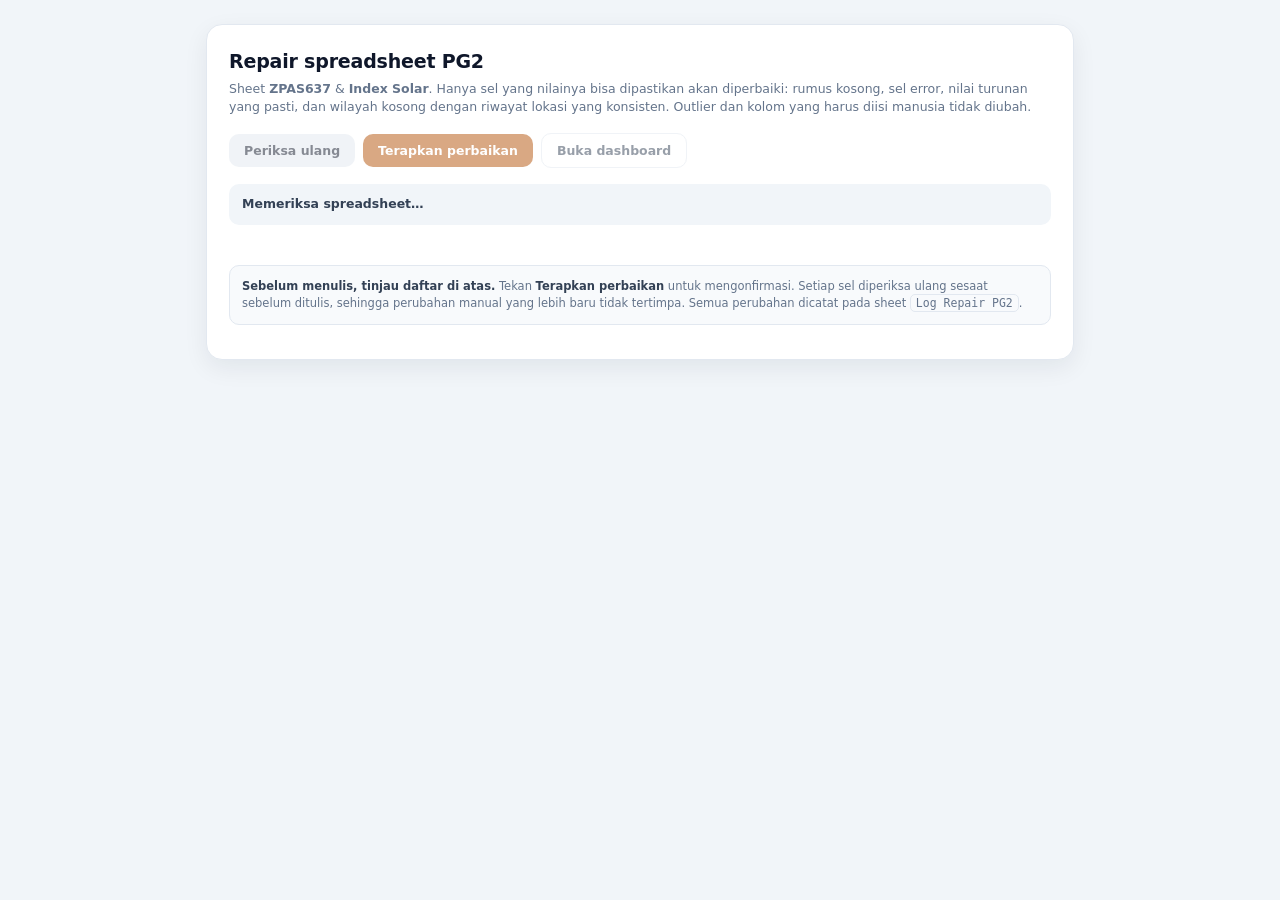
<file: apps-script/Repair.html>
<!doctype html>
<html lang="id">
<head>
  <base target="_top">
  <meta charset="utf-8">
  <meta name="viewport" content="width=device-width, initial-scale=1">
  <style>
    *{box-sizing:border-box}
    body{font:14px/1.5 system-ui,-apple-system,"Segoe UI",Roboto,sans-serif;margin:0;background:#f1f5f9;color:#0f172a}
    .wrap{max-width:900px;margin:0 auto;padding:24px 16px 48px}
    .card{background:#fff;border:1px solid #e2e8f0;border-radius:16px;padding:22px;box-shadow:0 8px 24px rgba(15,23,42,.07)}
    h1{font-size:19px;margin:0 0 4px;letter-spacing:-.01em}
    .sub{color:#64748b;font-size:12.5px;margin:0}
    .row{display:flex;flex-wrap:wrap;gap:8px;align-items:center}
    .btn{border:0;border-radius:10px;padding:9px 15px;font-weight:700;font-size:12.5px;cursor:pointer;font-family:inherit}
    .btn:disabled{opacity:.5;cursor:not-allowed}
    .primary{background:#b45309;color:#fff}
    .primary:hover:not(:disabled){background:#92400e}
    .secondary{background:#e2e8f0;color:#0f172a}
    .ghost{background:#fff;color:#334155;border:1px solid #e2e8f0}
    .status{margin:16px 0 12px;padding:11px 13px;border-radius:10px;font-size:12.5px;font-weight:600}
    .s-info{background:#f1f5f9;color:#334155}
    .s-ok{background:#ecfdf5;color:#065f46}
    .s-warn{background:#fffbeb;color:#92400e}
    .s-err{background:#fef2f2;color:#991b1b}
    .list{display:grid;gap:7px}
    .item{border:1px solid #e2e8f0;border-radius:10px;padding:10px 12px}
    .item.done{border-color:#a7f3d0;background:#f0fdf4}
    .item.miss{border-color:#fecaca;background:#fef2f2}
    .head{display:flex;flex-wrap:wrap;gap:6px;align-items:center;justify-content:space-between}
    .tag{font:600 10.5px/1.6 ui-monospace,SFMono-Regular,Menlo,monospace;background:#0f172a;color:#fff;border-radius:4px;padding:1px 6px}
    .who{font-size:11.5px;color:#475569}
    .val{font-size:11.5px;color:#334155;margin-top:5px}
    code{font:11.5px ui-monospace,SFMono-Regular,Menlo,monospace;background:#f8fafc;border:1px solid #e2e8f0;border-radius:5px;padding:1px 5px;overflow-wrap:anywhere}
    .badge{font-size:10px;font-weight:700;border-radius:999px;padding:2px 8px}
    .b-rumus{background:#ffe4e6;color:#9f1239}
    .b-error{background:#ffe4e6;color:#9f1239}
    .b-nilai{background:#fef3c7;color:#92400e}
    .b-wilayah{background:#fef3c7;color:#92400e}
    .b-format{background:#ffedd5;color:#9a3412}
    .note{margin-top:16px;font-size:11.5px;color:#64748b;background:#f8fafc;border:1px solid #e2e8f0;border-radius:10px;padding:12px}
    .note b{color:#334155}
    .skip{margin-top:14px;font-size:11.5px;color:#64748b}
    .skip li{margin:3px 0}
    .empty{text-align:center;padding:28px 10px;color:#94a3b8;font-size:12.5px}
    .filters{display:flex;gap:6px;flex-wrap:wrap;margin:0 0 12px}
    .chip{font-size:11.5px;font-weight:600;border:1px solid #e2e8f0;background:#fff;color:#475569;border-radius:999px;padding:4px 11px;cursor:pointer}
    .chip.on{background:#0f172a;color:#fff;border-color:#0f172a}
    .count{font:700 10.5px/1 ui-monospace,monospace;background:rgba(255,255,255,.25);border-radius:999px;padding:2px 6px;margin-left:5px}
    .chip.on .count{background:rgba(255,255,255,.25)}
    .chip:not(.on) .count{background:#e2e8f0;color:#475569}
  </style>
</head>
<body>
<main class="wrap">
  <section class="card">
    <h1>Repair spreadsheet PG2</h1>
    <p class="sub">
      Sheet <b>ZPAS637</b> &amp; <b>Index Solar</b>. Hanya sel yang nilainya bisa dipastikan akan diperbaiki:
      rumus kosong, sel error, nilai turunan yang pasti, dan wilayah kosong dengan riwayat lokasi yang konsisten.
      Outlier dan kolom yang harus diisi manusia tidak diubah.
    </p>

    <div class="row" style="margin-top:16px">
      <button class="btn secondary" id="scan" type="button">Periksa ulang</button>
      <button class="btn primary" id="repair" type="button" disabled>Terapkan perbaikan</button>
      <button class="btn ghost" id="back" type="button" title="Kembali ke dashboard">Buka dashboard</button>
    </div>

    <div id="status" class="status s-info">Memeriksa spreadsheet…</div>
    <div id="filters" class="filters" hidden></div>
    <div id="items" class="list"></div>
    <div id="skipped"></div>

    <p class="note">
      <b>Sebelum menulis, tinjau daftar di atas.</b> Tekan <b>Terapkan perbaikan</b> untuk mengonfirmasi.
      Setiap sel diperiksa ulang sesaat sebelum ditulis, sehingga perubahan manual yang lebih baru tidak tertimpa.
      Semua perubahan dicatat pada sheet <code>Log Repair PG2</code>.
    </p>
  </section>
</main>

<script>
  var preview = null;
  var aktifFilter = 'all';

  function esc(s) {
    return String(s == null ? '' : s).replace(/[&<>"']/g, function (c) {
      return { '&': '&amp;', '<': '&lt;', '>': '&gt;', '"': '&quot;', "'": '&#39;' }[c];
    });
  }
  function setStatus(html, jenis) {
    var el = document.getElementById('status');
    el.className = 'status s-' + (jenis || 'info');
    el.innerHTML = html;
  }
  function busy(v) {
    document.getElementById('scan').disabled = v;
    document.getElementById('repair').disabled = v || !preview || !preview.items.length;
    document.getElementById('back').disabled = v;
  }
  var LABEL = { rumus: 'Rumus kosong', error: 'Sel error', nilai: 'Nilai turunan', wilayah: 'Wilayah kosong', format: 'Format angka' };

  function scan() {
    busy(true);
    setStatus('Memeriksa spreadsheet…', 'info');
    document.getElementById('items').innerHTML = '';
    document.getElementById('skipped').innerHTML = '';
    document.getElementById('filters').hidden = true;
    google.script.run
      .withSuccessHandler(function (res) {
        preview = res && res.ok ? res : { items: [], skipped: [], ringkasan: { total: 0 } };
        render();
        busy(false);
      })
      .withFailureHandler(function (err) {
        setStatus('Gagal memeriksa: ' + esc(err && err.message ? err.message : err), 'err');
        busy(false);
      })
      .api({ action: 'preview', token: TOKEN });
  }

  function render() {
    var items = preview.items || [];
    var skipped = preview.skipped || [];
    if (!items.length) {
      setStatus(skipped.length
        ? 'Tidak ada sel yang bisa diperbaiki otomatis. ' + skipped.length + ' temuan perlu tindakan manual.'
        : 'Tidak ada sel yang perlu diperbaiki. Spreadsheet sudah bersih.', skipped.length ? 'warn' : 'ok');
      document.getElementById('items').innerHTML = '<div class="empty">Tidak ada perubahan yang akan ditulis.</div>';
      renderSkipped(skipped);
      document.getElementById('repair').disabled = true;
      return;
    }

    var per = {};
    items.forEach(function (i) { per[i.tipe] = (per[i.tipe] || 0) + 1; });
    var bagian = Object.keys(per).map(function (k) { return per[k] + ' ' + (LABEL[k] || k).toLowerCase(); }).join(' · ');
    setStatus(items.length + ' sel siap diperbaiki — ' + bagian + '. Mohon tinjau sebelum menerapkan.', 'warn');

    // filter per jenis
    var f = document.getElementById('filters');
    var tombol = [{ id: 'all', label: 'Semua', n: items.length }].concat(
      Object.keys(per).map(function (k) { return { id: k, label: LABEL[k] || k, n: per[k] }; })
    );
    f.innerHTML = tombol.map(function (t) {
      return '<button type="button" class="chip' + (aktifFilter === t.id ? ' on' : '') + '" data-f="' + t.id + '">' +
        esc(t.label) + '<span class="count">' + t.n + '</span></button>';
    }).join('');
    f.hidden = false;
    Array.prototype.forEach.call(f.querySelectorAll('.chip'), function (b) {
      b.addEventListener('click', function () { aktifFilter = b.getAttribute('data-f'); render(); });
    });

    var tampil = aktifFilter === 'all' ? items : items.filter(function (i) { return i.tipe === aktifFilter; });
    document.getElementById('items').innerHTML = tampil.map(function (x) {
      var baru = x.mode === 'formula'
        ? '<code>' + esc(x.rumus) + '</code>'
        : '<b>' + esc(x.nilaiBaru) + '</b>';
      var lama = x.nilaiSekarang ? '<span style="color:#be123c">' + esc(x.nilaiSekarang) + '</span> &rarr; ' : '';
      return '<article class="item">' +
        '<div class="head">' +
          '<div><span class="tag">' + esc(x.sheet) + '!' + esc(x.huruf) + x.baris + '</span> ' +
          '<span class="who">' + esc(x.kolom) + '</span></div>' +
          '<span class="badge b-' + esc(x.tipe) + '">' + esc(LABEL[x.tipe] || x.tipe) + '</span>' +
        '</div>' +
        '<div class="val">' + lama + baru + '</div>' +
        '<div class="who">' + esc(x.alasan) + (x.catatan ? ' ' + esc(x.catatan) : '') + '</div>' +
      '</article>';
    }).join('');

    renderSkipped(skipped);
    document.getElementById('repair').disabled = false;
  }

  function renderSkipped(skipped) {
    var box = document.getElementById('skipped');
    if (!skipped || !skipped.length) { box.innerHTML = ''; return; }
    box.innerHTML = '<div class="skip"><b>Sengaja tidak diperbaiki otomatis (' + skipped.length + ')</b><ul>' +
      skipped.slice(0, 50).map(function (s) {
        return '<li><code>' + esc(s.kunci || s.sheet) + '</code> — ' + esc(s.alasan) + '</li>';
      }).join('') +
      (skipped.length > 50 ? '<li>…dan ' + (skipped.length - 50) + ' lainnya.</li>' : '') +
      '</ul></div>';
  }

  function repair() {
    if (!preview || !preview.items.length) return;
    var n = preview.items.length;
    if (!confirm('Terapkan perbaikan pada ' + n + ' sel di spreadsheet?\n\nHanya sel yang tercantum di daftar yang akan diubah.')) return;
    busy(true);
    setStatus('Menulis perbaikan…', 'info');
    google.script.run
      .withSuccessHandler(function (res) {
        if (!res || res.ok === false) {
          setStatus('Gagal menulis: ' + esc(res && res.error ? res.error : 'tidak diketahui'), 'err');
          busy(false);
          return;
        }
        var gagal = res.gagal || [];
        setStatus('Selesai: ' + res.applied + ' sel diperbaiki (' + res.verified + ' terverifikasi).' +
          (gagal.length ? ' ' + gagal.length + ' dilewati.' : ''), res.applied ? 'ok' : 'warn');
        document.getElementById('items').innerHTML = (res.items || []).map(function (x) {
          var isi = x.mode === 'formula' ? '<code>' + esc(x.hasil || x.rumus) + '</code>' : '<b>' + esc(x.nilaiBaru) + '</b>';
          return '<article class="item done"><div class="head">' +
            '<div><span class="tag">' + esc(x.sheet) + '!' + esc(x.huruf) + x.baris + '</span> ' +
            '<span class="who">' + esc(x.kolom) + '</span></div>' +
            '<span class="badge b-' + esc(x.tipe) + '">ditulis</span></div>' +
            '<div class="val">' + isi + '</div></article>';
        }).join('') || '<div class="empty">Tidak ada sel yang ditulis.</div>';
        boxGagal(gagal);
        document.getElementById('filters').hidden = true;
        document.getElementById('skipped').innerHTML = '';
        document.getElementById('repair').disabled = true;
        document.getElementById('scan').disabled = false;
        document.getElementById('back').disabled = false;
      })
      .withFailureHandler(function (err) {
        setStatus('Gagal menulis: ' + esc(err && err.message ? err.message : err), 'err');
        busy(false);
      })
      .api({ action: 'apply', token: TOKEN });
  }

  function boxGagal(gagal) {
    if (!gagal || !gagal.length) return;
    var box = document.getElementById('skipped');
    box.innerHTML = '<div class="skip"><b>Dilewati saat penulisan (' + gagal.length + ')</b><ul>' +
      gagal.slice(0, 50).map(function (s) {
        return '<li><code>' + esc(s.kunci) + '</code> — ' + esc(s.alasan) + '</li>';
      }).join('') + '</ul></div>';
  }

  document.getElementById('scan').addEventListener('click', scan);
  document.getElementById('repair').addEventListener('click', repair);
  document.getElementById('back').addEventListener('click', function () {
    window.open('https://wahyudp76.github.io/FS-evaluation/', '_blank');
  });

  scan();
</script>
</body>
</html>
</file>
